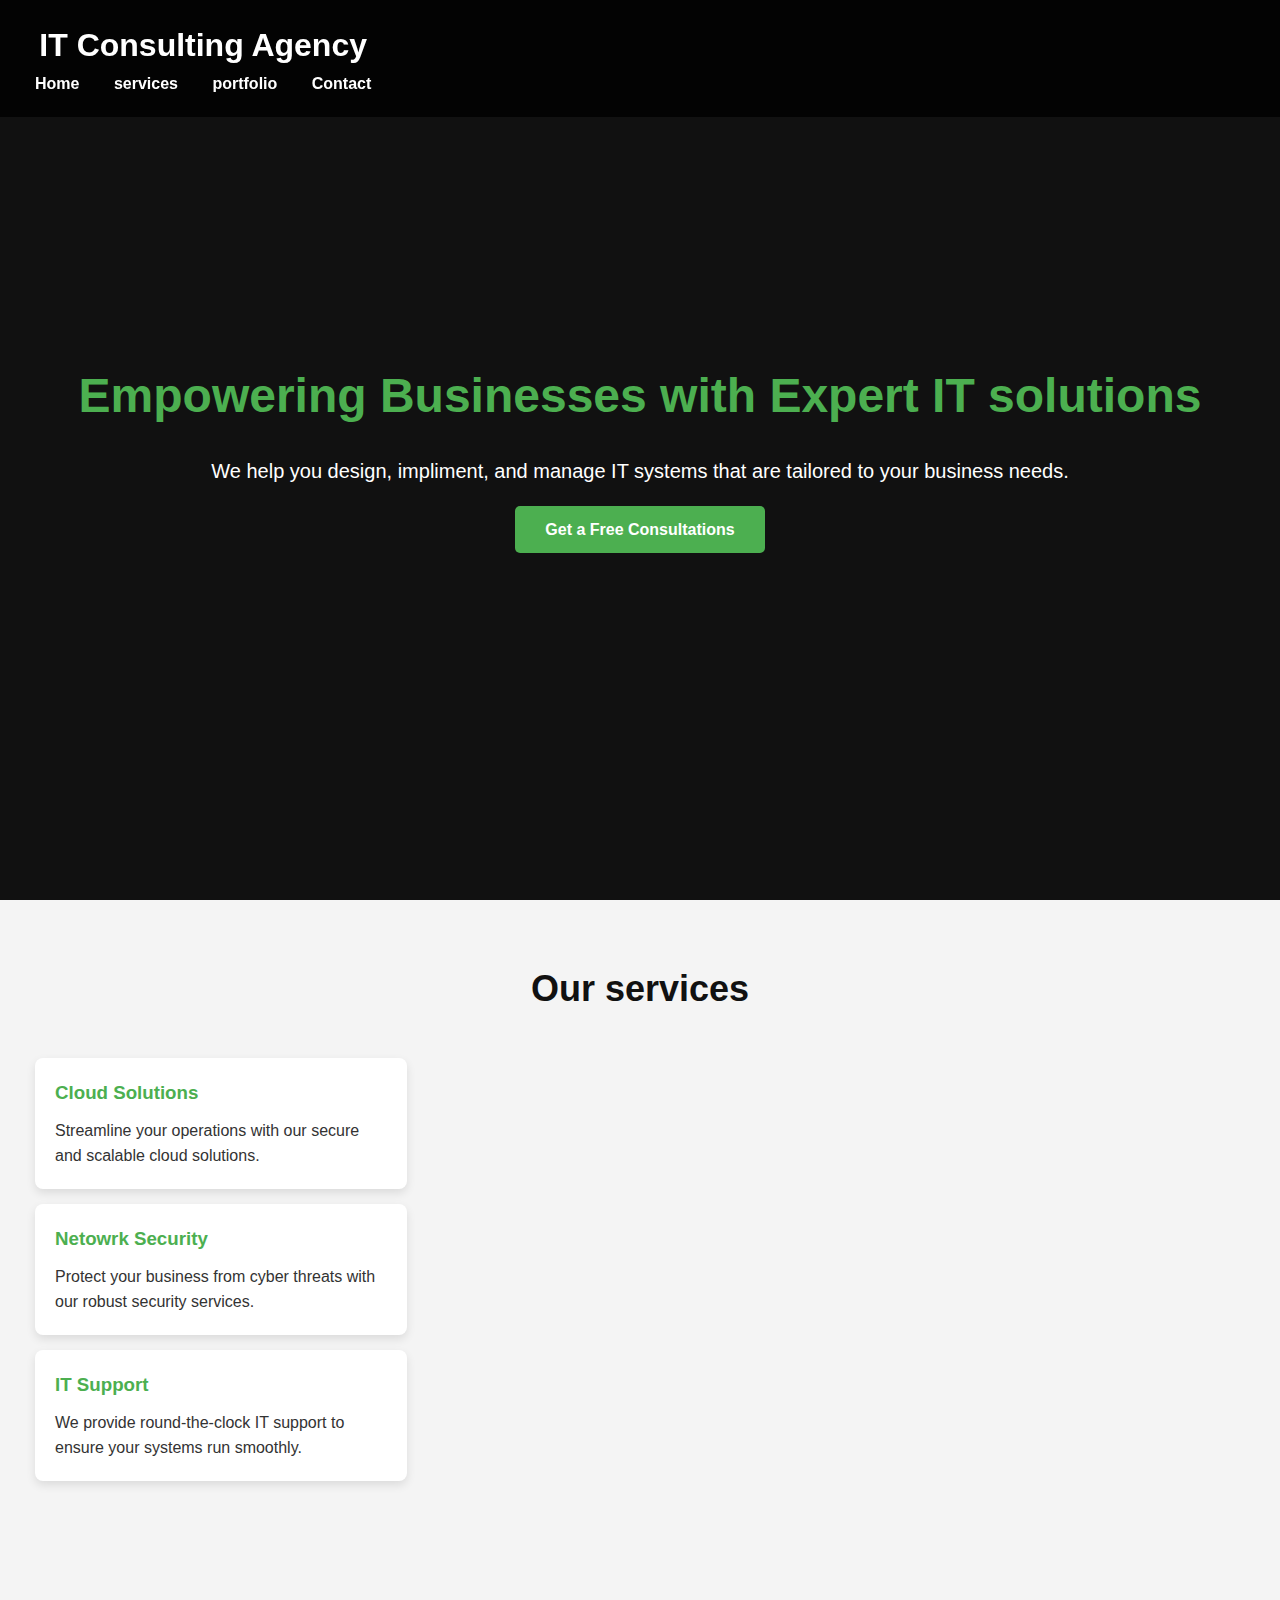
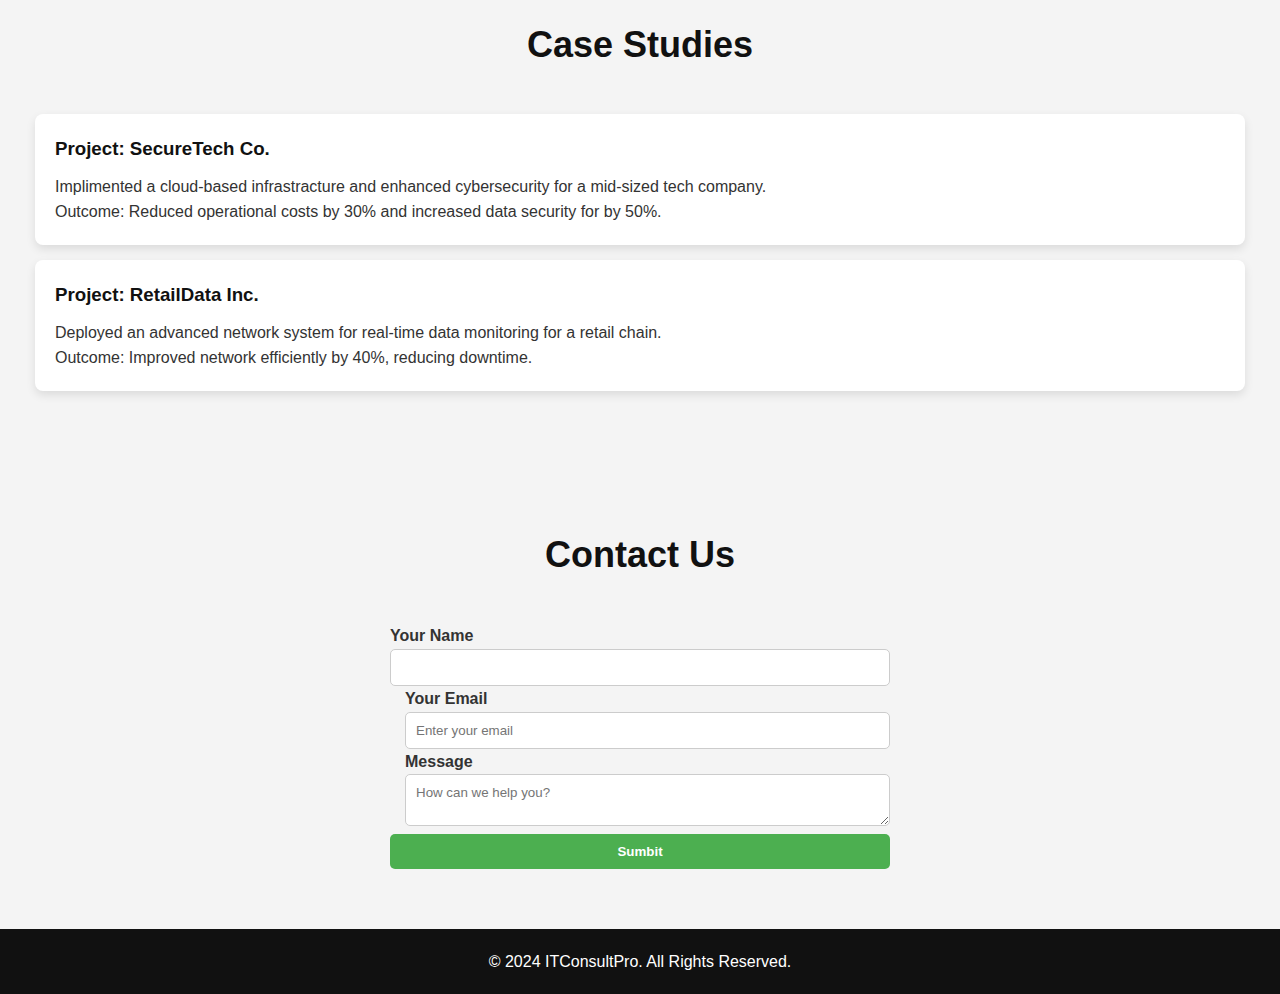
<file: index.html>
<!DOCTYPE html>
<html lang="en">
<head>
     <meta charset="UTF-8">
     <meta name="viewport"
content="width=device-width,intial scale=1.0">
<meta http-equiv="X-UA-Compatible"content="ie=edge">
     <title>IT Consulting Services</title>
<link rel="stylesheet"href="styles.css">
<link href="https://fonts.googleapis.com/css2?family=Monsterrat:whgt@400;600&isplay="swap"rel=stylesheet">
</head>
<body>
     <header>
           <nav>
                <div=class="logo"> 
                   <h1>IT Consulting Agency</h1>
    </div>
  <ul class="nav-links">
       <li><a
href="#Home">Home</a></li>
       <Li><a
href="services.html">services</a></li>
      <li><a
href="portfolio.html">portfolio</a></li>
       <li><a
href=#"contact">Contact</a></li>
</ul>
</nav>

<div class="hero-section"id="home">
<h2>Empowering Businesses with Expert IT solutions</h2>
<p>We help you design, impliment, and manage IT systems that are tailored to your business needs.</p>
      
<a href="#contact"class="cta-btn">Get a Free Consultations</a>
</div>
</header>

<section id="services">
<h2>Our services</h2>
<div class="service-container">
<div class="service-item">
<h3>Cloud Solutions</h3>
<p>Streamline your operations with our secure and scalable cloud solutions.<p/>
</div>

<div class="service-item">
<h3>Netowrk Security</h3>
<p>Protect your business from cyber threats with our robust security services.</p>
</div>

<div class="service-item">
<h3>IT Support</h3>
<p>We provide round-the-clock IT support to ensure your systems run smoothly.</p>
</div>
</div>
</section>

<section id="case-studies">
<h2>Case Studies</h2>
<div class="case-study">
<h3>Project: SecureTech Co.</h3>
<p>Implimented a cloud-based infrastracture and enhanced cybersecurity for a mid-sized tech company.</p>
<span>Outcome: Reduced operational costs by 30% and increased data security for by 50%.</span>
</div>

<div class="case-study">
<h3>Project: RetailData Inc.</h3>
<p>Deployed an advanced network system for real-time data monitoring for a retail chain.</p>
<span>Outcome: Improved network efficiently by 40%, reducing downtime.</span>
</div>
</section>

<section id="contact">
<h2>Contact Us</h2>
<form action="#">
<div class"form-group">
<label for="name">Your Name</label>
<input type="text"id="name placeholder="Enter your name"required>
</div>

<div class="form-group">
<label for="email">Your Email</label>
<input type="email"id="email" placeholder="Enter your email" required>
</div>

<div class="form-group">
<label for"message">Message</label>
<textarea id="message" placeholder="How can we help you?" required></textarea>
</div>

<button type="submit">Sumbit</button>
</form>
</section>

<footer>
    <p>&copy; 2024 ITConsultPro. All Rights Reserved.</p>
</footer>

</body>
</html>
</file>
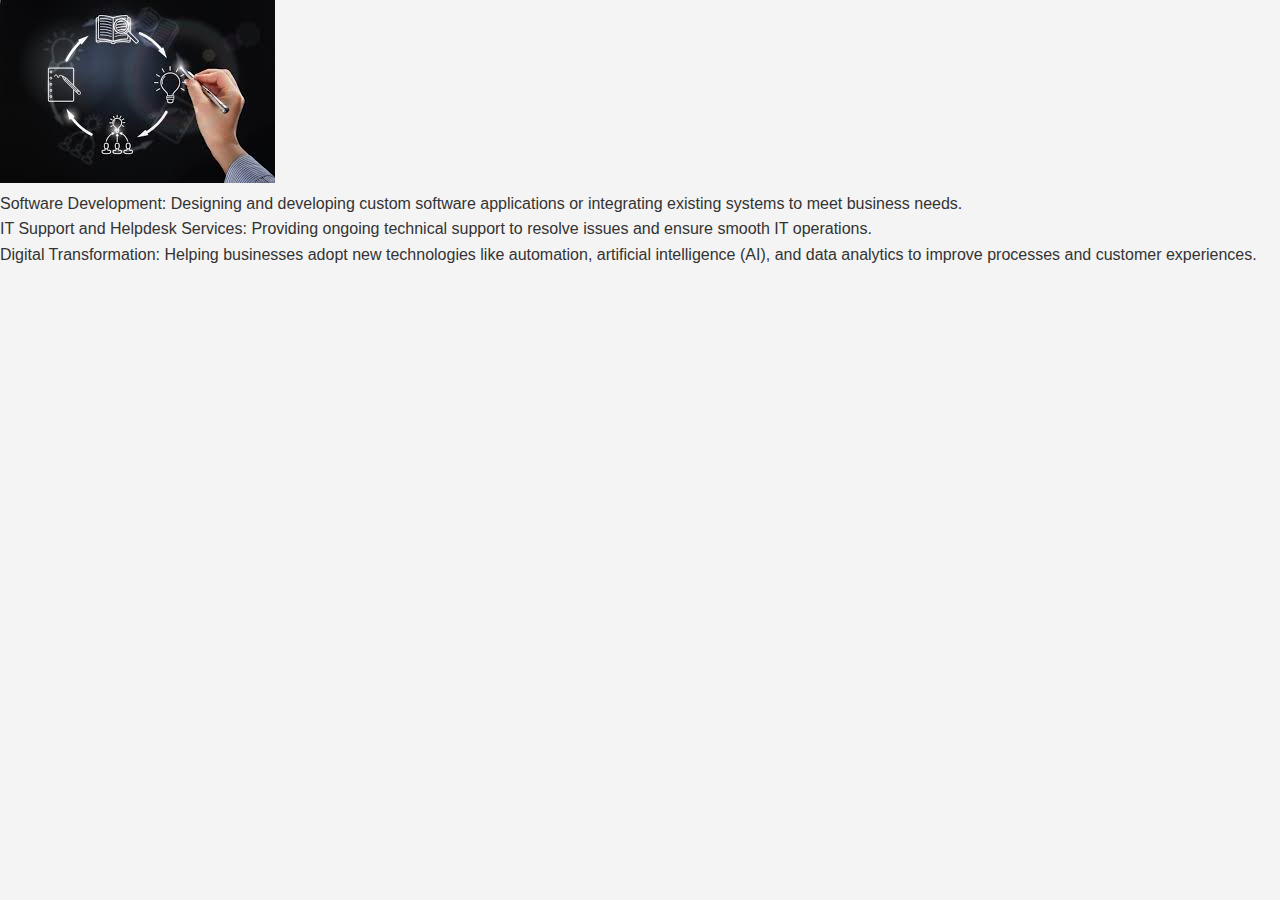
<file: more.html>
<!DOCTYPE html>
<html lang="en">
<head>
    <meta charset="UTF-8">
    <meta name="viewport" content="width=device-width, initial-scale=1.0">
    <title>Document</title>
    <link rel="stylesheet" href="styles.css"/>
     
</head>
<body>
    <div class="bg">
        <img src="process.jpeg" alt="">
    </div>
    <div class="content2">
        <p>Software Development: Designing and developing custom software applications or integrating existing systems to meet business needs.</p>
        <p>IT Support and Helpdesk Services: Providing ongoing technical support to resolve issues and ensure smooth IT operations.
        </p>
        <p>Digital Transformation: Helping businesses adopt new technologies like automation, artificial intelligence (AI), and data analytics to improve processes and customer experiences.
        </p>
    </div>
 
   
</body>
</html>
</file>
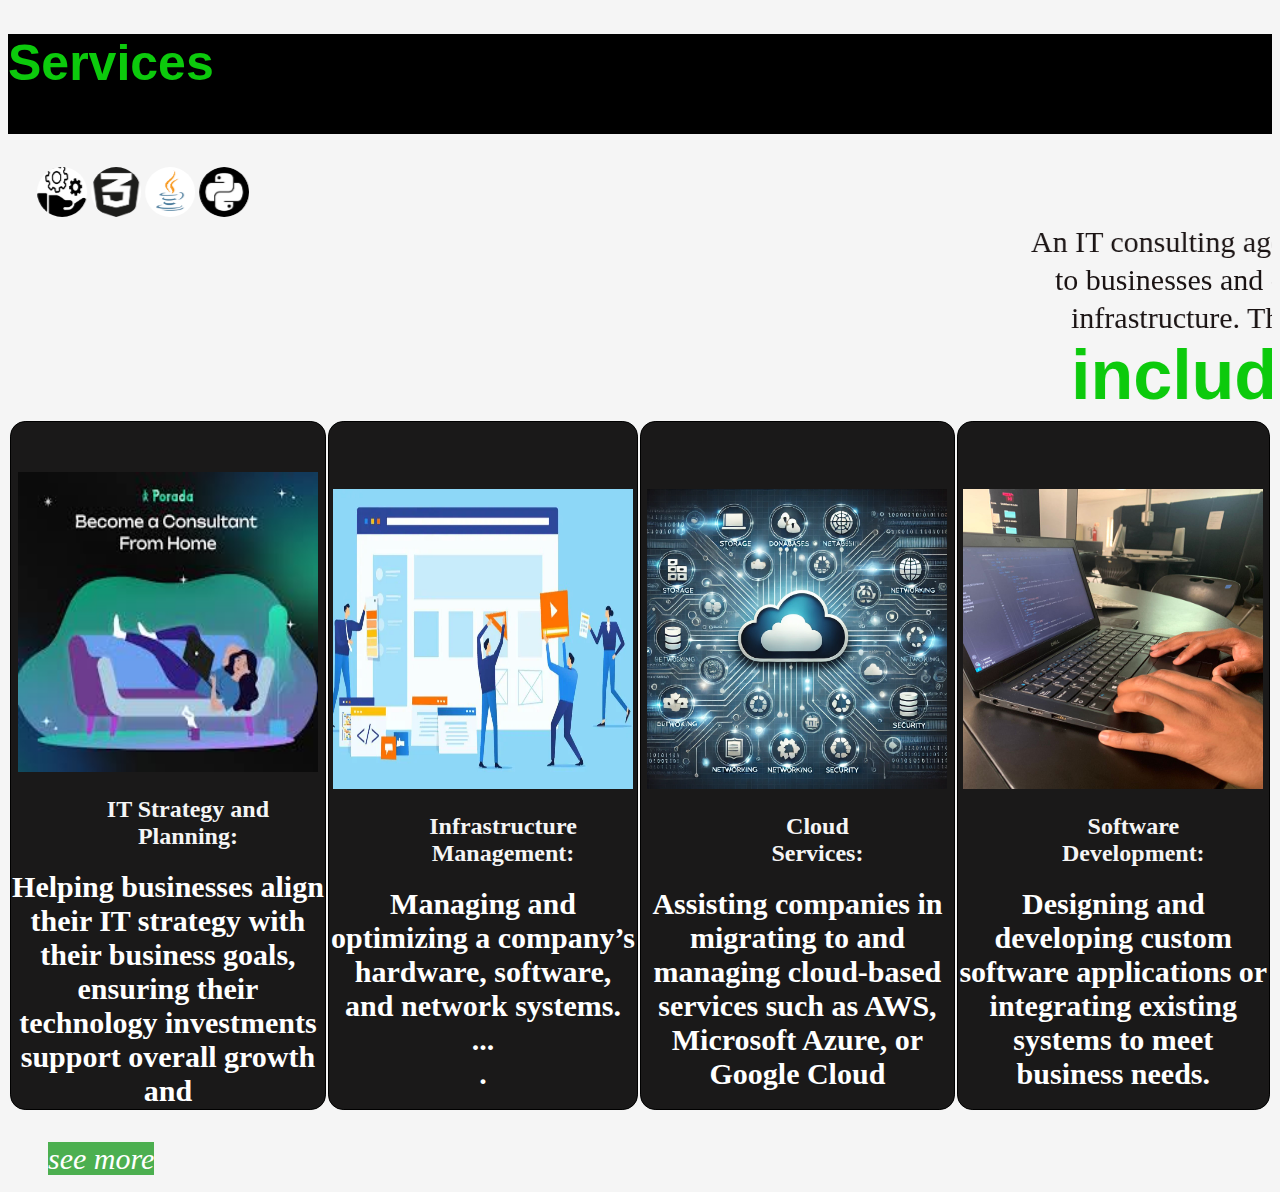
<file: services.html>
<!DOCTYPE html>
<html lang="en">
<head>
    <meta charset="UTF-8">
    <meta name="viewport" content="width=device-width, initial-scale=1.0">
    <title>Document</title>
    <link rel="stylesheet" href="styles2.css"/>
</head>
<body>
    <div class="heading">
        <h1>Services</h1>
    </div>
    

    <div class="content1">
        <marquee behavior="slide" scrollamount="30" direction="right">
            <img src="services.png" alt="">
            <img src="html.png" alt="">
            <img src="java.png" alt="">
            <img src="python.png" alt="">
        </marquee>
        <marquee behavior="slide" scrollamount="30"><p1>An IT consulting agency is a firm that provides expert advice, solutions, and support<br>
        </marquee>
        <marquee behavior="slide" scrollamount="27" direction="left">
            <p1>to businesses and organizations to help them optimize their information technology (IT)</p1>
        </marquee> 
        <marquee behavior="slide" scrollamount="25" direction="left">
            <p1>infrastructure. These agencies typically offer a range of services tailored to a client’s specific needs,<br> <p2><b>including:</b></p2></p1>
        </marquee>

    </div> 
    <table class="web">
        <tr>
            <th><article>
                <img src="home.jpeg"/>
                <ul>
                    <h2>IT Strategy and<br> Planning:</h2>

                </ul>
                <p1>Helping businesses align their IT strategy with their business goals, ensuring their technology investments support overall growth and </p1>
               </article></th>
        

            <th><article>
                <img src="constract.webp"/>
                <ul>
                    <h2>Infrastructure<br> Management:</h2>
                </ul>
                <p1>Managing and optimizing a company’s hardware, software, and network systems.<br>...<br>.
                </p1>
               </article></th>

            <th>
                <article>
                <img src="file-QVpzGR9bfb8W0AJg64MOQVva (1).webp"/>
                <ul>
                    <h2>Cloud<br> Services:</h2>
                </ul>
                <p1>Assisting companies in migrating to and managing cloud-based services such as AWS, Microsoft Azure, or Google Cloud</p1>
               </article>
            </th>
            <th>
                <article>
                <img src="leche.jpg"/>
                <ul>
                    <h2>Software<br> Development:</h2>
                </ul>
                <P1>Designing and developing custom software applications or integrating existing systems to meet business needs.
                </P1>
               </article>
            </th>
        </tr>
    </table>
    <section class="more">
        <ul>
            <li><a href="more.html">see more</a></li>
        </ul>
    </section>
    

</body>
</html>
</file>
<file: styles.css>
* {
    margin: 0;
    padding: 0;
    box-sizing: border-box;
    font-family: 'Montserrat', sans-serif;
}

body {
    background-color: #f4f4f4;
    color: #333;
    line-height: 1.6;
}

header {
    background-color: #111;
    color: #fff;
    height: 100vh;
    display: flex;
    flex-direction: column;
    justify-content: center;
    align-items: center;
    text-align: center;
}
nav {
    width: 100%;
    display: flex;
    justify-content: space-between;
    align-items: center;
    padding: 20px; 
    position: fixed;
    top: 0;
    background-color: rgba(0, 0, 0, 0.8);
    z-index: 1000;
}

.logo h1 {
    color: #4CAF50;
    font-weight: 600;
    letter-spacing: 2px;
}

.nav-links {
    list-style: none;
}

.nav-links li {
    display: inline;
    margin: 0 15px;
}

.nav-links a {
    color: #fff;
    text-decoration: none;
    font-weight: 600;
}

.hero-section h2 {
    font-size: 48px;
    color: #4CAF50;
    margin-bottom: 20px;
}

.hero-section p {
    font-size: 20px;
    margin-bottom: 30px;
}

.cta-btn {
    background-color: #4CAF50;
    color: #fff;
    padding: 15px 30px;
    text-decoration: none;
    font-weight: 600;
    border-radius: 5px;
    transition: background 0. 3s;
}

.cta-btn:hover {
    background-color: #388E3C;
}

section {
    padding: 60px 20px;
}

h2 {
    text-align: center;
    margin-bottom: 40px;
    font-size: 36px;
    color: #111;
}

.service-item, .testimonial-item {
    background: #fff;
    padding: 20px;
    margin: 15px;
    border-radius: 8px;
    width: 30%;
    box-shadow: 0px 4px 10px rgba(0, 0, 0, 0.1);
}

.service-item h3, .testimonial-item 
h4 {
    margin-bottom: 10px;
    color: #4CAF50;
}

.case-study {
    background: #fff;
    padding: 20px;
    margin: 15px;
    border-radius: 8px;
    box-shadow: 0px 4px 10px rgba(0, 0, 0, 0.1);  
}

.case-study h3 {
    margin-bottom: 10px;
    color: #111;
}

footer {
    background: #111;
    color: #fff;
    text-align: center;
    padding: 20px;
}

form {
    display: flex;
    flex-direction: column;
    max-width: 500px;
    margin: 0 auto;
}

.form-group {
    margin-left: 15px;
}

form label {
    margin-bottom: 5px;
    font-weight: 600;
}

form input, form textarea {
    padding: 10px;
    width: 100%;
    border: 1px solid #ccc;
    border-radius: 5px;
}

form button {
    padding: 10px 20px;
    background-color: #4CAF50;
    color: white;
    border: none;
    border-radius: 5px;
    font-weight: 600;
    cursor: pointer;
}

form button:hover {
    background-color: #388E3C;
}
</file>
<file: styles2.css>
p{
    width: 700px;
    height: 300px;
    border-radius: 0.5cm;
    background-color: whitesmoke;
    font-size: 30px;
    font-family: cooper black;
    margin-right: 20px;
}

h2{
    color: whitesmoke;
}

.content1 p1{
    color: rgb(26, 19, 19);
}

.content1 img{
    border-radius: 50%;
    width: 50px;
    height: 50px;
}

p2{
    font-size: 70px;
    color: rgb(12, 202, 12);
    font-weight: 4000;
    font-family: arial;

}

.heading h1{
    font-size: 50px;
    font-family: arial;
    color: rgb(12, 202, 12);
    align-items: center;
    justify-content: center;
    background-color: black;
    height: 100px;
} 

ul li{
    color: black;
    font-size: 30px;
    font-style: italic;
    list-style: none;
}

.web img{
    width: 300px;
    height: 300px;
    margin-top: 20px;
    
}

ul li a{
    margin-top: 25px;
    font-size: 45px;
    width: 259px;
    font-size: 25px;
    font-family: times new roman;
    color: #d6d6d6;
    text-decoration: none;
}

a:hover{
    box-shadow: 0 0 100px #27272c45;
    background-color: #4CAF50;
    transition: .4s ease;
}

li{
    margin-top: 30px;
}

th{
    margin: 2px;
    border: 1px solid black;
    border-radius: 0.4cm;
    background: rgb(26, 25, 25);
    padding-top: 30px;
}

th:hover{
    background-size: 360px;
}

body{
    background-color: whitesmoke;
}

p1{
    margin-top: 150px;
    color:  white;
    font-family: times new roman;
    font-size: 30px;
    border-radius: 0.5cm;
}

.kay img{
    float: left;
    margin-top: 10px;
    width: 100px;
    height: 100px;
}

.more a{
    font-size: 30px;
    font-family: times new roman;
    color: white;
    background-color: #4CAF50;
}

.bg img{
    position: fixed;
    float: right;
    width: 500px;
    height: 500px;
    margin-left: 800px;
    border: 0.5cm black;
    border-radius: 1cm;

}
</file>
